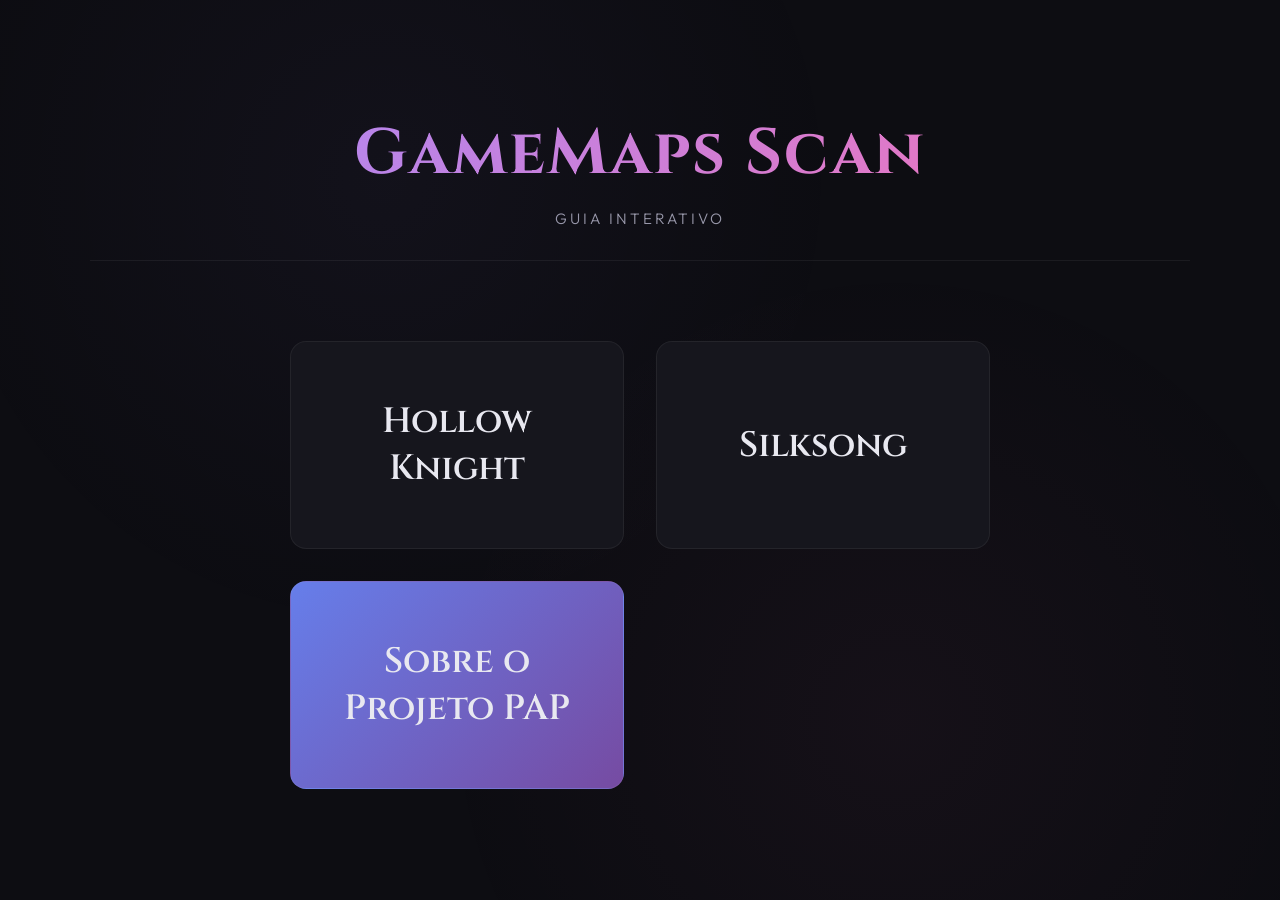
<file: Index.html>
<!DOCTYPE html>
<html lang="pt">
<head>
    <meta charset="UTF-8">
    <meta name="viewport" content="width=device-width, initial-scale=1.0">
    <title>Hollow Knight - Guia Interativo</title>
    <link href="https://fonts.googleapis.com/css2?family=Cinzel:wght@400;600;700&family=Outfit:wght@300;400;500;600&display=swap" rel="stylesheet">
    <style>
        :root {
            --bg-dark: #0d0d12;
            --bg-card: #16161d;
            --bg-hover: #1e1e28;
            --text-main: #e8e8f0;
            --text-dim: #9999aa;
            --accent-hk: #a78bfa;
            --accent-ss: #f472b6;
            --border: rgba(255, 255, 255, 0.06);
            --glow-hk: rgba(167, 139, 250, 0.2);
            --glow-ss: rgba(244, 114, 182, 0.2);
        }

        * {
            margin: 0;
            padding: 0;
            box-sizing: border-box;
        }

        body {
            font-family: 'Outfit', sans-serif;
            background: var(--bg-dark);
            color: var(--text-main);
            min-height: 100vh;
            display: flex;
            align-items: center;
            justify-content: center;
            position: relative;
            overflow-x: hidden;
        }

        body::before {
            content: '';
            position: fixed;
            inset: 0;
            background: 
                radial-gradient(circle at 30% 20%, rgba(167, 139, 250, 0.04), transparent 40%),
                radial-gradient(circle at 70% 80%, rgba(244, 114, 182, 0.04), transparent 40%);
            pointer-events: none;
        }

        .container {
            width: 90%;
            max-width: 1100px;
            padding: 3rem 0;
        }

        /* Header */
        header {
            text-align: center;
            margin-bottom: 5rem;
            padding-bottom: 2rem;
            border-bottom: 1px solid var(--border);
        }

        .title {
            font-family: 'Cinzel', serif;
            font-size: clamp(2.5rem, 5vw, 4rem);
            font-weight: 700;
            margin-bottom: 0.75rem;
            background: linear-gradient(120deg, var(--accent-hk), var(--accent-ss));
            -webkit-background-clip: text;
            -webkit-text-fill-color: transparent;
            background-clip: text;
            letter-spacing: 0.03em;
        }

        .subtitle {
            font-size: 0.95rem;
            color: var(--text-dim);
            text-transform: uppercase;
            letter-spacing: 0.2em;
            font-weight: 300;
        }

        /* Main Screen */
        .main-screen {
            display: block;
        }

        .main-screen.hidden {
            display: none;
        }

        .game-selection {
            display: grid;
            grid-template-columns: repeat(auto-fit, minmax(300px, 1fr));
            gap: 2rem;
            max-width: 700px;
            margin: 0 auto;
        }

        .game-btn {
            background: var(--bg-card);
            border: 1px solid var(--border);
            border-radius: 16px;
            padding: 3.5rem 2rem;
            cursor: pointer;
            transition: all 0.4s cubic-bezier(0.34, 1.56, 0.64, 1);
            position: relative;
            overflow: hidden;
        }

        .game-btn::before {
            content: '';
            position: absolute;
            top: 0;
            left: 0;
            right: 0;
            height: 2px;
            background: var(--accent-hk);
            transform: scaleX(0);
            transition: transform 0.4s ease;
        }

        .game-btn.silksong::before {
            background: var(--accent-ss);
        }

        .game-btn:hover {
            transform: translateY(-8px);
            border-color: var(--accent-hk);
            box-shadow: 0 20px 60px var(--glow-hk);
        }

        .game-btn.silksong:hover {
            border-color: var(--accent-ss);
            box-shadow: 0 20px 60px var(--glow-ss);
        }

        .game-btn:hover::before {
            transform: scaleX(1);
        }

        .game-btn h2 {
            font-family: 'Cinzel', serif;
            font-size: 2.2rem;
            font-weight: 600;
            color: var(--text-main);
        }

        /* Game Section */
        .game-section {
            display: none;
            animation: fadeIn 0.5s ease;
        }

        .game-section.active {
            display: block;
        }

        @keyframes fadeIn {
            from {
                opacity: 0;
                transform: translateY(30px);
            }
            to {
                opacity: 1;
                transform: translateY(0);
            }
        }

        .back-btn {
            background: transparent;
            border: 1px solid var(--border);
            color: var(--text-dim);
            padding: 0.85rem 1.75rem;
            border-radius: 10px;
            cursor: pointer;
            font-size: 0.9rem;
            font-weight: 500;
            transition: all 0.3s ease;
            margin-bottom: 3rem;
            display: inline-flex;
            align-items: center;
            gap: 0.6rem;
        }

        .back-btn:hover {
            background: var(--bg-hover);
            border-color: var(--accent-hk);
            color: var(--text-main);
            transform: translateX(-4px);
        }

        .section-title {
            text-align: center;
            margin-bottom: 4rem;
        }

        .section-title h1 {
            font-family: 'Cinzel', serif;
            font-size: 3rem;
            font-weight: 700;
            margin-bottom: 1.25rem;
        }

        .section-title .line {
            width: 70px;
            height: 2px;
            background: var(--accent-hk);
            margin: 0 auto;
        }

        .section-title.silksong .line {
            background: var(--accent-ss);
        }

        /* Category Buttons */
        .category-grid {
            display: grid;
            grid-template-columns: repeat(auto-fill, minmax(260px, 1fr));
            gap: 1.75rem;
        }

        .category-btn {
            background: var(--bg-card);
            border: 1px solid var(--border);
            border-radius: 14px;
            padding: 2.5rem 1.75rem;
            cursor: pointer;
            transition: all 0.35s cubic-bezier(0.34, 1.56, 0.64, 1);
            text-align: center;
        }

        .category-btn:hover {
            background: var(--bg-hover);
            border-color: var(--accent-hk);
            transform: translateY(-6px);
            box-shadow: 0 12px 35px var(--glow-hk);
        }

        .category-btn.silksong:hover {
            border-color: var(--accent-ss);
            box-shadow: 0 12px 35px var(--glow-ss);
        }

        .category-icon {
            font-size: 2.5rem;
            margin-bottom: 1.25rem;
            display: block;
        }

        .category-btn h3 {
            font-size: 1.35rem;
            font-weight: 600;
            color: var(--text-main);
        }

        /* Responsive */
        @media (max-width: 768px) {
            .title {
                font-size: 2.5rem;
            }

            .game-selection {
                grid-template-columns: 1fr;
            }

            .category-grid {
                grid-template-columns: 1fr;
            }

            .section-title h1 {
                font-size: 2.25rem;
            }
        }

        /* Content Area */
        .content-area {
            display: none;
            background: var(--bg-card);
            border: 1px solid var(--border);
            border-radius: 16px;
            padding: 3rem;
            margin-top: 3rem;
            animation: fadeIn 0.4s ease;
        }

        .content-area.active {
            display: block;
        }

        .content-area h2 {
            font-family: 'Cinzel', serif;
            font-size: 2.25rem;
            font-weight: 700;
            margin-bottom: 2rem;
            color: var(--text-main);
        }

        .content-area .content-text {
            font-size: 1.05rem;
            line-height: 1.85;
            color: var(--text-dim);
        }

        .content-area .content-text p {
            margin-bottom: 1.5rem;
        }

        .close-btn {
            display: inline-block;
            margin-top: 2rem;
            padding: 0.75rem 1.5rem;
            background: transparent;
            border: 1px solid var(--border);
            border-radius: 8px;
            color: var(--text-dim);
            cursor: pointer;
            font-size: 0.9rem;
            font-weight: 500;
            transition: all 0.3s ease;
        }

        .close-btn:hover {
            background: var(--bg-hover);
            border-color: var(--accent-hk);
            color: var(--text-main);
        }

        @media (max-width: 768px) {
            .content-area {
                padding: 2rem;
            }

            .content-area h2 {
                font-size: 1.85rem;
            }
        }
    
        /* PAP - Mapa Interativo Embutido */
        .pap-map-section {
            margin-top: 3rem;
        }
        .pap-map-header {
            display: flex;
            justify-content: space-between;
            align-items: flex-end;
            flex-wrap: wrap;
            gap: 1rem;
            margin-bottom: 1.5rem;
        }
        .pap-map-header h3 {
            font-family: 'Cinzel', serif;
            font-size: 1.75rem;
            color: var(--text-main);
            margin-bottom: 0.4rem;
        }
        .pap-map-header p {
            color: var(--text-dim);
            font-size: 0.95rem;
            max-width: 560px;
        }
        .pap-map-open {
            display: inline-block;
            padding: 0.7rem 1.25rem;
            background: linear-gradient(135deg, #667eea 0%, #764ba2 100%);
            color: #fff;
            text-decoration: none;
            border-radius: 8px;
            font-size: 0.9rem;
            font-weight: 500;
            transition: transform 0.3s ease, box-shadow 0.3s ease;
        }
        .pap-map-open:hover {
            transform: translateY(-2px);
            box-shadow: 0 10px 30px rgba(118, 75, 162, 0.35);
        }
        .pap-map-frame-wrap {
            border: 1px solid var(--border);
            border-radius: 16px;
            overflow: hidden;
            background: var(--bg-card);
            box-shadow: 0 20px 60px rgba(118, 75, 162, 0.18);
        }
        .pap-map-frame-wrap iframe {
            display: block;
            width: 100%;
            height: 75vh;
            min-height: 600px;
            border: 0;
        }
        .pap-map-hint {
            text-align: center;
            color: var(--text-dim);
            font-size: 0.82rem;
            margin-top: 0.85rem;
        }
        @media (max-width: 768px) {
            .pap-map-frame-wrap iframe { height: 60vh; min-height: 420px; }
        }
    </style>

        <style>
          .amuleto-categoria {
            margin: 0.5rem 0;
            border: 1px solid #555;
            border-radius: 6px;
            overflow: hidden;
          }
          .amuleto-categoria-btn {
            width: 100%;
            background: #2a2a3a;
            color: #c8b8e8;
            border: none;
            padding: 0.75rem 1rem;
            text-align: left;
            font-size: 1rem;
            font-weight: bold;
            cursor: pointer;
            display: flex;
            justify-content: space-between;
            align-items: center;
            transition: background 0.2s;
          }
          .amuleto-categoria-btn:hover {
            background: #3a3a5a;
          }
          .amuleto-categoria-btn.aberto {
            background: #3a2a5a;
            color: #e0d0ff;
          }
          .amuleto-categoria-btn .seta {
            transition: transform 0.3s;
          }
          .amuleto-categoria-btn.aberto .seta {
            transform: rotate(180deg);
            display: inline-block;
          }
          .amuleto-categoria-conteudo {
            display: none;
            padding: 0.75rem 1rem;
            background: #1a1a2a;
          }
          .amuleto-categoria-conteudo.aberto {
            display: block;
          }
          .amuleto-item {
            display: flex;
            align-items: center;
            gap: 1rem;
            margin: 0.75rem 0;
            padding: 0.5rem;
            border-bottom: 1px solid #333;
          }
          .amuleto-item img {
            width: 80px;
            height: 80px;
            flex-shrink: 0;
          }
          .amuleto-item p {
            margin: 0;
          }
        </style>
</head>
<body>
    <div class="container">
        <header>
            <h1 class="title">GameMaps Scan</h1>
            <p class="subtitle">Guia Interativo</p>
        </header>

        <!-- Main Selection Screen -->
        <div id="main-screen" class="main-screen">
            <div class="game-selection">
                <button class="game-btn" onclick="showGame('hollow-knight')">
                    <h2>Hollow Knight</h2>
                </button>

                <button class="game-btn silksong" onclick="showGame('silksong')">
                    <h2>Silksong</h2>
                </button>

                <button class="game-btn" onclick="showGame('pap-project')" style="background: linear-gradient(135deg, #667eea 0%, #764ba2 100%);">
                    <h2>Sobre o Projeto PAP</h2>
                </button>
            </div>
        </div>

        <!-- Hollow Knight Section -->
        <div id="hollow-knight-section" class="game-section">
            <button class="back-btn" onclick="showMain()">
                <span>←</span> Voltar
            </button>

            <div class="section-title">
                <h1>Hollow Knight</h1>
                <div class="line"></div>
            </div>

            <div class="category-grid">
                <button class="category-btn" onclick="showContent('hk-sobre')">
                    <span class="category-icon">
                        <img src="img/hollow knight icon.png" style="width: 150px; height: 150px">
                    </span>
                    <h3>Sobre o Jogo</h3>
                </button>

                <button class="category-btn" onclick="showContent('hk-historia')">
                    <span class="category-icon">📖</span>
                    <h3>História</h3>
                </button>

                <button class="category-btn" onclick="showContent('hk-amuletos')">
                    <span class="category-icon">
                        <img src="img-pins/Notch.webp" Style="width: 150px; height: 150px">
                    </span>
                    <h3>Amuletos</h3>
                </button>

                <button class="category-btn" onclick="showContent('hk-vida')">
                    <span class="category-icon">❤️</span>
                    <h3>Vida / Alma</h3>
                </button>

                <button class="category-btn" onclick="showContent('hk-ferrao')">
                    <span class="category-icon">
                        <img src="img/Pure_Nail.png" style="width: 60px; height:150px;">
                    </span>
                    <h3>Ferrão</h3>
                </button>

                <button class="category-btn" onclick="showContent('hk-Abilidades')">
                    <span class="category-icon">
                        <img src="img/Hunters_journal.webp" style="width: 150px; height: 150px">
                    </span>
                    <h3>Abilidades</h3>
                </button>
            </div>

            <!-- Content Area for Hollow Knight -->
            <div id="hk-content" class="content-area"></div>
        </div>

        <!-- Silksong Section -->
        <div id="silksong-section" class="game-section">
            <button class="back-btn" onclick="showMain()">
                <span>←</span> Voltar
            </button>

            <div class="section-title silksong">
                <h1>Silksong</h1>
                <div class="line"></div>
            </div>

            <div class="category-grid">
                <button class="category-btn silksong" onclick="showContent('ss-sobre')">
                    <span class="category-icon">
                            <img src="img/hollow knight silksong icon.png" style="width: 150px; height: 150px;">
                    </span>
                    <h3>Sobre o Jogo</h3>
                </button>

                <button class="category-btn silksong" onclick="showContent('ss-historia')">
                    <span class="category-icon">📖</span>
                    <h3>História</h3>
                </button>

                <button class="category-btn silksong" onclick="showContent('ss-amuletos')">
                    <span class="category-icon">💎</span>
                    <h3>Ferramentas</h3>
                </button>

                <button class="category-btn silksong" onclick="showContent('ss-vida')">
                    <span class="category-icon">❤️</span>
                    <h3>Vida / seda</h3>
                </button>

                <button class="category-btn silksong" onclick="showContent('ss-ferrao')">
                    <span class="category-icon">⚔️</span>
                    <h3>Agulha</h3>
                </button>

                <button class="category-btn silksong" onclick="showContent('ss-Abilidades')">
                    <span class="category-icon">
                        <img src="img/Hunters_journal.webp" style="width: 150px; height: 150px;">
                    </span>
                    <h3>Abilidades</h3>
                </button>
            </div>

            <!-- Content Area for Silksong -->
            <div id="ss-content" class="content-area"></div>
        </div>

        <!-- PAP Project Section -->
        <div id="pap-project-section" class="game-section">
            <button class="back-btn" onclick="showMain()">
                <span>←</span> Voltar
            </button>

            <div class="section-title">
                <h1>Sobre o Projeto PAP</h1>
                <div class="line" style="background: linear-gradient(90deg, #667eea, #764ba2);"></div>
            </div>

            <div class="content-area active" style="display: block;">
                <h2>Projeto de Aptidão Profissional</h2>
                <div class="content-text">
                    <p>Este site foi desenvolvido como parte do meu Projeto de Aptidão Profissional (PAP).</p>
                    
                    <p>O objetivo deste projeto é criar um guia interativo sobre os jogos Hollow Knight e Hollow Knight: Silksong, apresentando informações detalhadas sobre mecânicas de jogo, itens e inimigos do jogo muito mais.</p>
                    
                    <p>Através deste trabalho, procurei demonstrar as competências técnicas adquiridas ao longo do curso, incluindo desenvolvimento web, design de interface e organização de conteúdo.</p>
                </div>

                <!-- Mapa Interativo Embutido -->
                <div class="pap-map-section">
                    <div class="pap-map-header">
                        <div>
                            <h3>Mapa Interativo</h3>
                            <p>Demonstração do mapa interativo de Hollow Knight e Silksong, com sistema de camadas filtráveis para bancos, chefes, amuletos, ferramentas e muito mais.</p>
                                                <p class="pap-map-hint">Use o botão de menu para filtrar camadas · Botão inferior esquerdo alterna entre Hollow Knight e Silksong.</p>
                        </div>
                        <a class="pap-map-open" href="Mapa.html" target="_blank" rel="noopener">Abrir em nova aba ↗</a>
                    </div>

                    <div class="pap-map-frame-wrap">
                        <iframe src="Mapa.html" title="Mapa Interativo Hollow Knight e Silksong" loading="lazy"></iframe>
                    </div>

                </div>
            </div>
        </div>
    </div>

    <script>
        const contentData = {
            'hk-sobre': {
                title: 'Sobre Hollow Knight',
                content: `
                    <p>Hollow Knight é um jogo indie de gênero metroidvania desenvolvido e publicado pela Team Cherry, o jogo está desponivel em todas as plataformas, em hollow knight os jogador controla o knight, o jogador vai descer e explorar as ruínas  de hallownest.</p>
                    
                    <p>Em Hollow Knight existem dois mundos, o mundo real e mundo dos sonhos, os dois mundos têm os seus seres superiores(Deuses) além dos dois mundos tem mais 3 elementos muito importantes para este mundo, o vazio, a alma, e a essência esses elementos compõem quase tudo neste mundo.</p> `},
            'hk-historia': {
                title: 'História',
                content: `
                    <p>A história de Hollow Knight acontece num antigo reino subterrâneo chamado Hallownest, um lugar que no passado foi próspero e cheio de vida, habitado por vários tipos de insetos inteligentes.</p>
                    <p>O reino de Hallownest foi criado e governado por um ser superior chamada Rei Pálido, o Rei Pálido usou o seu poder para expandir a mente dos insetos que o seguiam concedendo-lhes conhecimento, fazendo Hallownest crescer e tornar-se um grande Reino subterrâneo, mas nem todas as espécies que estavam perto do território do rei pálido aceitaram seguir o rei pálido o que levou a um conflito com a Tribo louva-a-deus e o ninho profundo, depois de um tempo o rei pálido fez um acordo de paz com a Tribo louva-a-deus em que o rei pálido pararia de tentar tomar o território da Tribo louva-a-deus e a  Tribo louva-a-deus selaria a passagem para o ninho profundo.</p>
                    <p>Antes do Rei Pálido criar o seu reino, existia um outro ser superior que estava ligada ao mundo dos sonhos esse ser era a Radiância, a criadora da tribo mariposas, a tribo mariposas venerava a Radiância, mas quando o Rei pálido apareceu e criou o seu reino as mariposas foram atraídas pela luz do rei pálido e começaram a esquecer da sua criadora, por ser esquecida a Radiância ficou mais forte e muito com o tempo ela começou a invadir os sonhos dos habitantes de Hallownest, espalhando uma infecção que dominava as mentes e transformava os insetos em criaturas agressivas e descontroladas. </p>
                    <p>Para salvar o seu reino o Rei Pálido começou a procurar uma forma de parar a infecção, e durante a sua pesquisa o rei pálido encontrou o vazio, e criou o plano de usar o vazio e as sementes da Dama Branca para criar um receptáculo perfeito para prender a Radiância e selar de vez a infecção. Esses seres nasceram do vazio e foram feitos para não terem emoções nem pensamentos, para que pudessem conter a Radiance dentro deles, entre todos os receptáculos , um foi escolhido como o mais “perfeito”: o Hollow Knight depois de conseguir o receptáculo o Rei Pálido selou o abismo prendendo todos os outros receptáculos lá dentro.</p>
                    <p>O Hollow Knight foi selado no Templo do ovo negro para aprisionar a infecção dentro de si, o selo foi feito usando 3 seres que aceitaram se tornar sonhadores para ajudarem a manter a infecção presa para sempre, mas o plano deu errado o receptáculo que não era prefeito e a radiância conseguiu infectar ele por causa disso, a Radiância começou lentamente a escapar novamente, e Hallownest entrou em ruínas por causa da infecção.</p>
                    <p>Anos depois um dos receptáculos(o Cavaleiro) que conseguiu fugir do abismo voltou para Hallownest porque algo desconhecido o chamou para Hallownest, enquanto explora as ruínas de Hallownest, no caminho verde o Cavaleiro encontra Hornet que estava perto de um outro receptáculo que ela matou, a Hornet luta com o cavaleiro, depois de derrotar a hornet o cavaleiro encontra-se com os três sonhadores e um dos três sonhadores Lurien diz para o cavaleiro parar de tentar romper o Selo.</p>
                    <p>Depois de um tempo o cavaleiro encontra a memória dos sonhadores na Terra do Descanso e Lurien tenta parar ele prendendo ele no mundo dos sonhos, dentro do mundo dos sonhos onde o cavaleiro encontra a Vidente a última mariposa que ainda está viva ela tira o cavaleiro do mundo dos sonho e entrega-lhe o ferrão dos sonhos, para ele quebrar os selo dos sonhadores.</p>
                    <p>O cavaleiro vai atrás dos sonhadores, e ele usa o ferrão dos sonhos para entra na mente dos sonhadores que contém uma forma vulnerável do respectivo Sonhador matando-os nesta forma e absorvendo-os para quebra seu Selo. O Cavaleiro encontra o corpo físico de Lurien no Pináculo do Observador depois de derrotar os Cavaleiros Sentinela, encontra o corpo físico de Hera no Covil da Besta, e  no Cânion da Névoa dentro dos Arquivos da Professora o Cavaleiro recebe a ajuda de Quirrel o antigo aluno de Monomon a quebrar o selo.</p>
                    <p>Depois de quebrar todos os selos o Cavaleiro encontra Hornet mais uma vez e eles lutam mais uma vez, depois de vencer o Cavaleiro entra no corpo do wyrm e consegue o selo do rei, depois que o Cavaleiro consegue o selo do rei o corpo do wyrm que já está em decomposição a anos começa a desmoronar e o cavaleiro é salvo pela Hornet, depois disso o Cavaleiro volta ao abismo e consegue se lembrar do seu passado.</p>
                    <p>Depois de sair do abismo o Cavaleiro vai ao Templo do Ovo Negro e luta contra o Hollow Knight e com a ajuda da Hornet que prendeu Cavaleiro Vazio, o cavaleiro usa o ferrão dos sonhos para entrar na mente do Cavaleiro Vazio e luta contra a Radiância, depois de lutar por um tempo o Cavaleiro e o Hollow Knight a forma de vazio e se juntam para matar a Radiância de uma vez por todas.</p>
                    `},

            'hk-amuletos': {
                title: 'Amuletos',
                content: `
                    <p>Os amuletos são usados para melhorar o personagem, eles podem aumentar a vida, o dano das magias ou da tua arma e outras coisas.
 Existe um total 45 Amuletos, embora apenas 40 possam ser mantidos de uma só vez, pois alguns Amuletos podem ser substituídos por outros diferentes ou melhorados ao longo do jogo.</p>
                    <p style="color: white; font-weight: bold;">Encaixes</p>
                    <p>Os Encaixes de Amuletos são necessários para equipar os Amuletos, amuletos diferentes exigem um número diferente de Encaixes, o Cavaleiro começa com 3 Encaixes e pode encontrar mais 8 explorando o mapa, totalizando 11 Encaixes.</p>
                    <div style="text-align: Left; margin: 1.5rem 0;">
                    <img src="img-pins/Notch.webp" alt="Ferrão Velho" style="width: 150px; height:150px;">
                </div>
                <p style="color: white; font-weight: bold;">Amuletos que podem ser substituídos</p>
                <p>O amuleto Alma do Rei pode ser substituído pelo amuleto Coração Vazio.
O amuleto Criança Grimm pode ser substituído pelo amuleto Melodia Despreocupada.</p>
                <p style="color: white; font-weight: bold;">Amuletos que podem ser melhorados</p>
                <p>Amuletos frágeis quebram quando o portador morre mas podem ser melhorados para versões inquebráveis.</p>
                <p>Ganância Frágil  ——> Ganância Inquebrável.</p>
                <p>Coração Frágil ——> Coração Inquebrável.</p>
                <p>Força Frágil  ——> Força Inquebrável.</p>
                <p style="color: white; font-weight: bold;">Lista de amuletos</p>

                <!-- Amuletos de Exploração -->
                <div class="amuleto-categoria">
                  <button class="amuleto-categoria-btn" id="btn-exploracao" onclick="toggleCategoria('exploracao')">
                     Amuletos de Exploração <span class="seta">▼</span>
                  </button>

                  <div class="amuleto-categoria-conteudo" id="cat-exploracao">
                    <div class="amuleto-item">
                      <img src="Amuletos/Bússola Caprichosa.webp" alt="Bússola Caprichosa">
                      <p>Bússola Caprichosa: O portador será capaz de ver a sua localização no mapa.</p>
                    </div>
                    <div class="amuleto-item">
                      <img src="Amuletos/Enxame de Colecionadores.webp" alt="Enxame de Colecionadores">
                      <p>Enxame de Colecionadores: Um enxame seguirá o portador e vai coletar todo o Geo deixado no chão depois de derrotar inimigos ou abrir baús.</p>
                    </div>
                    <div class="amuleto-item">
                      <img src="Amuletos/Mestre da Esquiva.webp" alt="Mestre da Esquiva">
                      <p>Mestre da Esquiva: O portador será capaz de esquivar mais frequentemente, e também será capaz de esquivar para baixo.</p>
                    </div>
                    <div class="amuleto-item">
                      <img src="Amuletos/Mestre da Corrida.webp" alt="Mestre da Corrida">
                      <p>Mestre da Corrida: Aumenta a velocidade do portador.</p>
                    </div>
                    <div class="amuleto-item">
                      <img src="Amuletos/Ganância Frágil.webp" alt="Ganância Frágil">
                      <p>Ganância Frágil: Faz com que o portador encontre mais Geo ao derrotar inimigos.</p>
                    </div>
                    <div class="amuleto-item">
                      <img src="Amuletos/Ganância Inquebrável.webp" alt="Ganância Inquebrável">
                      <p>Ganância Inquebrável: Faz com que o portador encontre mais Geo ao derrotar inimigos.</p>
                    </div>
                    <div class="amuleto-item">
                      <img src="Amuletos/Coração Vazio.webp" alt="Coração Vazio">
                      <p>Coração Vazio: Unifica o vazio sob a vontade do portador. Esse Amuleto é uma parte do seu portador e não pode ser desequipado.</p>
                    </div>
                  </div>
                </div>

                <!-- Amuletos de Combate -->
                <div class="amuleto-categoria">
                  <button class="amuleto-categoria-btn" id="btn-combate" onclick="toggleCategoria('combate')">
                     Amuletos de Combate <span class="seta">▼</span>
                  </button>
                  <div class="amuleto-categoria-conteudo" id="cat-combate">
                    <div class="amuleto-item">
                      <img src="Amuletos/Carapaça Robusta.webp" alt="Carapaça Robusta">
                      <p>Carapaça Robusta: Aumenta a resistência do portador e ao se recuperar de danos, o portador permanecerá invulnerável por mais tempo.</p>
                    </div>
                    <div class="amuleto-item">
                      <img src="Amuletos/Elegia da Larvamosca.webp" alt="Elegia da Larvamosca">
                      <p>Elegia da Larvamosca: Quando o portador está com a vida cheia, ele lançará feixes de energia branca através de seu ferrão.</p>
                    </div>
                    <div class="amuleto-item">
                      <img src="Amuletos/Força Frágil.webp" alt="Força Frágil">
                      <p>Força Frágil: Fortalece o portador, aumentando o dano causado aos inimigos com o ferrão.</p>
                    </div>
                    <div class="amuleto-item">
                      <img src="Amuletos/Força Inquebrável.webp" alt="Força Inquebrável">
                      <p>Força Inquebrável: Fortalece o portador, aumentando o dano causado aos inimigos com o ferrão.</p>
                    </div>
                    <div class="amuleto-item">
                      <img src="Amuletos/Corpo Firme.webp" alt="Corpo Firme">
                      <p>Corpo Firme: Permite que se mantenha firme e continue atacando.</p>
                    </div>
                    <div class="amuleto-item">
                      <img src="Amuletos/Golpe Pesado.webp" alt="Golpe Pesado">
                      <p>Golpe Pesado: Aumenta a força do ferrão do portador, causando inimigos a recuar mais quando atingidos.</p>
                    </div>
                    <div class="amuleto-item">
                      <img src="Amuletos/Corte Rápido.webp" alt="Corte Rápido">
                      <p>Corte Rápido: Permite que o portador corte muito mais rapidamente com seu ferrão.</p>
                    </div>
                    <div class="amuleto-item">
                      <img src="Amuletos/Ferrão Longo.webp" alt="Ferrão Longo">
                      <p>Ferrão Longo: Aumenta o alcance do ferrão do portador, permitindo que ele ataque inimigos de mais longe.</p>
                    </div>
                    <div class="amuleto-item">
                      <img src="Amuletos/Marca de Orgulho.webp" alt="Marca de Orgulho">
                      <p>Marca de Orgulho: Aumenta consideravelmente o alcance do ferrão do portador, permitindo-lhe atingir os inimigos de mais longe.</p>
                    </div>
                    <div class="amuleto-item">
                      <img src="Amuletos/Fúria dos Caídos.webp" alt="Fúria dos Caídos">
                      <p>Fúria dos Caídos: Quando próximo da morte, a força do portador irá aumentar.</p>
                    </div>
                    <div class="amuleto-item">
                      <img src="Amuletos/Espinhos da Agonia.webp" alt="Espinhos da Agonia">
                      <p>Espinhos da Agonia: Quando dano é recebido, brotam-se vinhas espinhentas que machucam inimigos próximos.</p>
                    </div>
                    <div class="amuleto-item">
                      <img src="Amuletos/Carapaça de Baldur.webp" alt="Carapaça de Baldur">
                      <p>Carapaça de Baldur: Protege o portador com uma carapaça dura enquanto estiver focando ALMA, a carapaça não é indestrutível e se quebrará se absorver muito dano.</p>
                    </div>
                    <div class="amuleto-item">
                      <img src="Amuletos/Insígnia do Defensor.webp" alt="Insígnia do Defensor">
                      <p>Insígnia do Defensor: O portador irá emitir um odor heróico.</p>
                    </div>
                    <div class="amuleto-item">
                      <img src="Amuletos/Sombra Afiada.webp" alt="Sombra Afiada">
                      <p>Sombra Afiada: Ao se utilizar Esquiva Sombria, o corpo do portador se afiará e danificará inimigos.</p>
                    </div>
                    <div class="amuleto-item">
                      <img src="Amuletos/Glória do Mestre do Ferrão.webp" alt="Glória do Mestre do Ferrão">
                      <p>Glória do Mestre do Ferrão: Aumenta a maestria do portador sob as Artes do Ferrão, permitindo-o focar seus poderes mais rapidamente, e os liberar mais cedo.</p>
                    </div>
                    <div class="amuleto-item">
                      <img src="Amuletos/Escudo dos Sonhos.webp" alt="Escudo dos Sonhos">
                      <p>Escudo dos Sonhos: Conjura um escudo que segue o portador e tenta protegê-lo.</p>
                    </div>
                    <div class="amuleto-item">
                      <img src="Amuletos/Melodia Despreocupada.webp" alt="Melodia Despreocupada">
                      <p>Melodia Despreocupada: Contém uma música de proteção que pode defender o portador de danos.</p>
                    </div>
                  </div>
                </div>

                <!-- Amuletos de Vida -->
                <div class="amuleto-categoria">
                  <button class="amuleto-categoria-btn" id="btn-vida" onclick="toggleCategoria('vida')">
                     Amuletos de Vida <span class="seta">▼</span>
                  </button>
                  <div class="amuleto-categoria-conteudo" id="cat-vida">
                    <div class="amuleto-item">
                      <img src="Amuletos/Coração Frágil.webp" alt="Coração Frágil">
                      <p>Coração Frágil: Aumenta a vida do portador, permitindo-lhe sofrer mais dano.</p>
                    </div>
                    <div class="amuleto-item">
                      <img src="Amuletos/Coração Inquebrável.webp" alt="Coração Inquebrável">
                      <p>Coração Inquebrável: Aumenta a vida do portador, permitindo-lhe sofrer mais dano.</p>
                    </div>
                    <div class="amuleto-item">
                      <img src="Amuletos/Coração de Sangue Vital.webp" alt="Coração de Sangue Vital">
                      <p>Coração de Sangue Vital: Ao descansar, o portador irá ganhar uma camada de Sangue Vital que lhe protege de uma moderada quantidade de dano.</p>
                    </div>
                    <div class="amuleto-item">
                      <img src="Amuletos/Núcleo de Sangue Vital.webp" alt="Núcleo de Sangue Vital">
                      <p>Núcleo de Sangue Vital: Ao descansar, o portador irá ganhar uma camada de Sangue Vital que lhe protege de uma grande quantidade de dano.</p>
                    </div>
                    <div class="amuleto-item">
                      <img src="Amuletos/Bênção de Joni.webp" alt="Bênção de Joni">
                      <p>Bênção de Joni: O portador terá uma carapaça mais saudável e poderá receber mais dano, porém ele será incapaz de se curar focando ALMA.</p>
                    </div>
                    <div class="amuleto-item">
                      <img src="Amuletos/Sangue da Colmeia.webp" alt="Sangue da Colmeia">
                      <p>Sangue da Colmeia: Cura as feridas do portador ao longo do tempo, permitindo-o recuperar vida sem focar ALMA.</p>
                    </div>
                  </div>
                </div>

                <!-- Amuletos de Magia -->
                <div class="amuleto-categoria">
                  <button class="amuleto-categoria-btn" id="btn-magia" onclick="toggleCategoria('magia')">
                     Amuletos de Magia <span class="seta">▼</span>
                  </button>
                  <div class="amuleto-categoria-conteudo" id="cat-magia">
                    <div class="amuleto-item">
                      <img src="Amuletos/Apanhador de Almas.webp" alt="Apanhador de Almas">
                      <p>Apanhador de Almas: Aumenta a quantidade de alma recebida quando um oponente é atingido com o ferrão.</p>
                    </div>
                    <div class="amuleto-item">
                      <img src="Amuletos/Pedra do Xamã.webp" alt="Pedra do Xamã">
                      <p>Pedra do Xamã: Aumenta o poder das magias, causando mais dano aos oponentes.</p>
                    </div>
                    <div class="amuleto-item">
                      <img src="Amuletos/Devorador de Almas.webp" alt="Devorador de Almas">
                      <p>Devorador de Almas: Aumenta consideravelmente a quantidade de ALMA recebida quando um oponente é atingido com o ferrão.</p>
                    </div>
                    <div class="amuleto-item">
                      <img src="Amuletos/Canção das Larvas.webp" alt="Canção das Larvas">
                      <p>Canção das Larvas: Recebe alma toda a vez que receber dano.</p>
                    </div>
                    <div class="amuleto-item">
                      <img src="Amuletos/Dobrador de Magias.webp" alt="Dobrador de Magias">
                      <p>Dobrador de Magias: Reduz o custo de ALMA para a canalização de magias.</p>
                    </div>
                    <div class="amuleto-item">
                      <img src="Amuletos/Ninho de Flukes.webp" alt="Ninho de Flukes">
                      <p>Ninho de Flukes: Transforma a magia Espírito Sic Vingativo em uma horda de voláteis bebês flukes.</p>
                    </div>
                    <div class="amuleto-item">
                      <img src="Amuletos/Foco Rápido.webp" alt="Foco Rápido">
                      <p>Foco Rápido: Aumenta a velocidade do foco de ALMA, permitindo que o portador se cure mais rapidamente.</p>
                    </div>
                    <div class="amuleto-item">
                      <img src="Amuletos/Foco Profundo.webp" alt="Foco Profundo">
                      <p>Foco Profundo: O portador irá focar ALMA em um ritmo mais lento, mas o efeito de cura será dobrado.</p>
                    </div>
                    <div class="amuleto-item">
                      <img src="Amuletos/Cogumelo com Esporos.webp" alt="Cogumelo com Esporos">
                      <p>Cogumelo com Esporos: Ao focar a ALMA, emite uma nuvem de esporos que danifica lentamente os inimigos.</p>
                    </div>
                    <div class="amuleto-item">
                      <img src="Amuletos/Forma de Unn.webp" alt="Forma de Unn">
                      <p>Forma de Unn: Enquanto estiver focando ALMA, o portador assumirá uma nova forma e poderá se mover livremente para evitar inimigos.</p>
                    </div>
                    <div class="amuleto-item">
                      <img src="Amuletos/Portador dos Sonhos.webp" alt="Portador dos Sonhos">
                      <p>Portador dos Sonhos: Permite ao portador carregar o Ferrão dos Sonhos mais rapidamente e coletar mais ALMA atingindo inimigos.</p>
                    </div>
                    <div class="amuleto-item">
                      <img src="Amuletos/Alma do Rei.webp" alt="Alma do Rei">
                      <p>Alma do Rei: O portador irá lentamente absorver a ALMA ilimitada contida interiormente. Abre o caminho para um local de nascimento.</p>
                    </div>
                  </div>
                </div>

                <!-- Amuletos de Invocação -->
                <div class="amuleto-categoria">
                  <button class="amuleto-categoria-btn" id="btn-invocacao" onclick="toggleCategoria('invocacao')">
                     Amuletos de Invocação <span class="seta">▼</span>
                  </button>
                  <div class="amuleto-categoria-conteudo" id="cat-invocacao">
                    <div class="amuleto-item">
                      <img src="Amuletos/Útero Brilhante.webp" alt="Útero Brilhante">
                      <p>Útero Brilhante: Drena a ALMA de seu portador e a utiliza para parir crias, as crias não desejam comer e nem viver, e se sacrificarão para proteger o seu progenitor.</p>
                    </div>
                    <div class="amuleto-item">
                      <img src="Amuletos/Canção das Tecelãs.webp" alt="Canção das Tecelãs">
                      <p>Canção das Tecelãs: Invoca pequenas tecelãs para dar ao portador solitário um pouco de companheirismo e proteção.</p>
                    </div>
                    <div class="amuleto-item">
                      <img src="Amuletos/Criança Grimm.webp" alt="Criança Grimm">
                      <p>Criança Grimm: Este amuleto invoca a Criança Grimm que dá níveis variados de dano dependendo da sua Fase.</p>
                    </div>
                  </div>
                </div>`},

            'hk-vida': {
                title: 'Vida / Alma',
                content: `
                    <p> Fragmentos de Máscara(vida): estes fragmentos são usados para aumentar a vida do Cavaleiro, a vida é representada por máscaras.</p>
                    <p> O Cavaleiro começa o jogo com 5 máscaras, e pode obter mais coletando Fragmentos de Máscara, 4 Fragmentos de Máscara cria uma nova máscara de vida,e o Cavaleiro pode ficar com 9 máscaras.</p>
                    <p> Fragmentos de Receptáculo(Alma): Alma é usada para conjurar magias e curar a vida do Cavaleiro, coletar três fragmentos de Receptáculo aumenta o máximo de alma que pode ser acumulada.</p> 
                    
                    <p style="color: white; font-weight: bold;">Magias</p>
                    <p> Magias são habilidades que o Cavaleiro pode usar usando a alma que consegue ao matar inimigos, as magias podem ser melhoradas.</p> 
                        <p>Espírito Vingativo ——> Alma Sombria</p>
                        <p>Mergulho Desolado ——> Escuridão Descendente</p>
                        <p>Espectros Uivantes ——> Grito do Abismo</p>
                    <p>Foco: Foque a ALMA coletada para reparar sua carapaça e curar dano</p>
                    <div style="text-align: Left; margin: 1.5rem 0;">
                    <img src="img/Magias/Focus_inventory.webp" style="width: 250px; height:250px;"></div>
                    <p> Espírito Vingativo: Conjure um espírito que voará para frente e queimará os inimigos em seu caminho</p>
                    <div style="text-align: Left; margin: 1.5rem 0;">
                    <img src="img/Magias/Vengeful_Spirit_Icon.webp" style="width: 230px; height:144px;"></div>
                    <p> Alma Sombria: Conjure uma sombra que voará para frente e queimará inimigos em seu caminho.</p>
                    <div style="text-align: Left; margin: 1.5rem 0;">
                    <img src="img/Magias/Icon_HK_Shade_Soul.webp" style="width: 230px; height:144px;"></div>
                    <p> Mergulho Desolado: Golpeie o solo com uma força concentrada de ALMA.</p>
                    <div style="text-align: Left; margin: 1.5rem 0;">
                    <img src="img/Magias/Desolate_Dive_Icon.webp" style="width: 186px; height:178px;"></div>
                    <p>Escuridão Descendente: Golpeie o solo com uma força concentrada de ALMA e Sombra.</p>
                    <div style="text-align: Left; margin: 1.5rem 0;">
                    <img src="img/Magias/Descending_Dark_Icon.webp" style="width: 186px; height:178px;"></div>
                    <p>Espectros Uivantes: Destrua inimigos com ALMA gritante.</p>
                    <div style="text-align: Left; margin: 1.5rem 0;">
                    <img src="img/Magias/Howling_Wraiths_Icon.webp" style="width: 166px; height:248px;"></div>
                    <p>Grito do Abismo: Destrua inimigos com ALMA e Sombra gritantes.</p>
                    <div style="text-align: Left; margin: 1.5rem 0;">
                    <img src="img/Magias/Abyss_Shriek_Icon.webp" style="width: 166px; height:248px;"></div>
                    `},
                    
            'hk-ferrao': {
                title: 'Ferrão',
                content: `
                <p> O ferrão é a arma usada pelo cavaleiro, inimigos, NPCs, e chefes em Hallownest o ferrão pode ser melhorado usando minério pálido 4 vezes. </p>
                <p> Aprimoramentos do Ferrão </p>
                
                <p> Ferrão Velho: Uma arma tradicional de Hallownest. Sua lâmina está cega devido ao tempo e ao desgaste.</p>
                <div style="text-align: Left; margin: 1.5rem 0;">
                    <img src="img/Old_Nail.webp" alt="Ferrão Velho" style="width: 60px; height:150px;">
                </div>
                
                <p> Ferrão Afiado: Uma arma tradicional de Hallownest, restaurada a uma forma letal. </p>
                <div style="text-align: Left; margin: 1.5rem 0;">
                    <img src="img/Sharpened_Nail.webp" alt="Ferrão Afiado" style="width: 60px; height:150px;">
                
                <p> Ferrão Canalizado: Uma arma fendida em Hallownest. A lâmina é primorosamente balanceada. </p>
                <div style="text-align: Left; margin: 1.5rem 0;">
                    <img src="img/Channelled_Nail.webp" alt="Ferrão Canalizado" style="width: 60px; height:150px;">
                </div>
                
                <p> Ferrão Serpenteado: Uma poderosa arma de Hallownest, refinada como nenhuma outra. </p>
                <div style="text-align: Left; margin: 1.5rem 0;">
                    <img src="img/Coiled_Nail.webp" alt="Ferrão Serpenteado" style="width: 60px; height:150px;">
                </div>
                
                <p> Ferrão Puro: A arma definitiva de Hallownest. Trabalhada à perfeição, esse ferrão antigo revela sua verdadeira forma. </p>
                <div style="text-align: Left; margin: 1.5rem 0;">
                    <img src="img/Pure_Nail.png" alt="Ferrão Puro" style="width: 60px; height:150px;">
                </div>
                
                <p>Artes do Ferrão</p>
                <p> AS Artes do Ferrão são abilidades ensinadas ao cavaleiro pelos mestres do Ferrão, as artes do ferão vão depender de quanto dano a ferrão do Cavaleiro dá.</p>
                <p> O amuleto Gloria do mestre do ferão irá reduzir o tempo de carga das artes do ferão.</p>
                
                <p>Corte Ciclone</p>
                <p>Um ataque giratório que atinge os inimigos por todos os lados.</p>
                <div style="text-align: Left; margin: 1.5rem 0;">
                    <img src="img/Cyclone_Slash_Artwork.png" alt="Ferrão Puro" style="width: 750px; height:288px;">
                </div>
                <p>Grande Corte</p>
                <p>Libera um enorme corte para frente que causa dano extra aos inimigos.</p>
                <div style="text-align: Left; margin: 1.5rem 0;">
                    <img src="img/Great_Slash_Artwork.png" alt="Ferrão Puro" style="width: 621px; height:480px;">
                </div>
                <p>Corte Impusionado</p>
                <p>Ataque para frente rapidamente após esquivar.</p>
                <div style="text-align: Left; margin: 1.5rem 0;">
                    <img src="img/Dash_Slash_Artwork.png" alt="Ferrão Puro" style="width: 850px; height:332px;">
                </div>`},

            'hk-Abilidades': {
                title: 'Abilidades e Magias',
                content: `
                    <p>Manto de Asa de Mariposa: Permite que o jogador dê uma esquiva para frente, no solo ou no ar.</p>
                    <div style="text-align: Left; margin: 1.5rem 0;">
                    <img src="img-pins/Mothwing_Cloak_Icon.webp" alt="Manto de Asa de Mariposa" style="width: 150px; height:150px;">
                </div>
                    <p>Garra do Louva-a-Deus: Permite que o jogador se agarre em paredes e pule delas.</p>
                    <div style="text-align: Left; margin: 1.5rem 0;">
                    <img src="img/Habilidades/Icon_HK_Mantis_Claw.webp" alt="Ferrão Velho" style="width: 150px; height:150px;">
                </div>
                    <p>Coração de Cristal: A energia do cristal pode ser canalizada para lançar o seu portador para frente com muita velocidade.</p>
                    <div style="text-align: Left; margin: 1.5rem 0;">
                    <img src="img/Habilidades/Crystal_Heart_Icon.webp" alt="Ferrão Velho" style="width: 150px; height:150px;">
                </div>
                    <p>Asas do Monarca: Permite que  jogador salte uma segunda vez no ar.</p>
                    <div style="text-align: Left; margin: 1.5rem 0;">
                    <img src="img/Habilidades/Monarch_Wings_Icon.webp" alt="Ferrão Velho" style="width: 150px; height:150px;">
                </div>
                    <p>Lágrima de Isma: Fornece proteção contra as piscinas abrasivas e ácidas encontradas em algumas partes de Hallownest.</p>
                    <div style="text-align: Left; margin: 1.5rem 0;">
                    <img src="img/Habilidades/Ismas_Tear.webp" alt="Ferrão Velho" style="width: 150px; height:150px;">
                </div>
                    <p>Manto Sombrio: Permite que seu jogador esquive por dentro de inimigos e seus ataques sem levar dano.</p>
                    <div style="text-align: Left; margin: 1.5rem 0;">
                    <img src="img/Habilidades/Shade_Cloak_Icon.webp" style="width: 150px; height:150px;">
                </div>
                    <p>Ferrão dos Sonhos:  O Ferrão dos Sonhos pode coletar Essência, remanescentes de desejos e sonhos, se o jogador usar o ferrão dos sonhos em um NPC pode ler alguns dos seus pensamentos, e se for usado em alguns chefes já derrotado o jogador pode enfrentar uma versão mais forte desses chefes.</p>
                    <div style="text-align: Left; margin: 1.5rem 0;">
                    <img src="img/Habilidades/Icon_HK_Dream_Nail.webp" alt="Ferrão Velho" style="width: 125px; height:200px;">
                </div>`},

            'ss-sobre': {
                title: 'Sobre Silksong',
                content: `
                     <p>Hollow Knight: Silksong é a continuação do primeiro jogo, um jogo indie de gênero metroidvania desenvolvido e publicado pela Team Cherry, o jogo está desponivel em todas as plataformas, em hollow knight os jogador controla a Hornet, o jogador vai Subir ao pico de um antigo reino assombrado para descobrir o motivo de Hornet ter sido Capturado e levado para uma terra distante.</p>`},

            'ss-historia': {
                title: 'História',
                content: `
                    <p>Muito antes de Hornet chegar a Pharloom, o reino era composto por tribos independentes que viviam em relativa paz, como os guerreiros de Karak e os xamãs de Moss Grotto. Esse equilíbrio foi quebrado pela chegada da Grande Mãe Seda, um Ser Pálido de imenso poder que subjugou esses povos, transformando regiões vibrantes em lugares corrompidos e erguendo a imensa Cidadela Brilhante para governar com mão de ferro.</p>
                    <p>Para consolidar seu domínio, a Grande Mãe Seda criou as Tecelãs, seres divinos que controlavam a seda através da música. No entanto, as próprias Tecelãs acabaram se rebelando contra sua criadora, colocando-a em um sono profundo e instaurando uma religião de cânticos para que o reino inteiro, sem saber, mantivesse a deusa dormindo. Percebendo que esse selo era frágil, as Tecelãs fugiram para Hallownest, onde Herrah, a Besta, deu origem a Hornet após se unir ao Rei Pálido.</p>
                    <p>No presente, com o enfraquecimento desse pacto antigo, a Grande Mãe Seda está despertando e consumindo a mente dos habitantes de Pharloom. Para garantir seu retorno total, ela ordenou a caça aos descendentes das Tecelãs por todo o mundo.</p>
                    <p>Ao ser trazida em uma gaiola selada por selos antigos, Hornet é jogada no ponto mais baixo do reino para que sua subida sirva como uma espécie de "peregrinação forçada". A ideia da Cidadela é que ela enfrente as provas musicais e os exércitos de seda para provar seu valor ou ser finalmente absorvida pela mente coletiva que a GMS está tecendo. Cada passo que ela dá em direção ao topo não é apenas uma fuga, mas um confronto direto com o legado de traição de suas ancestrais, as Tecelãs, que abandonaram o reino sob uma mentira para protegê-la.</p>
                    <p>Nessa jornada, Hornet deixa de ser apenas uma protetora de Hallownest para se tornar a chave que pode ou estabilizar a canção de ninar eterna ou destruir de vez o trono da Grande Mãe Seda, decidindo se Pharloom continuará sendo um reino de servos musicais ou se finalmente se libertará de sua criadora.</p>
                        `},

            'ss-amuletos': {
                title: 'Ferramentas',
                content: `
                    <p>As ferramentas substituem os amuletos do primeiro jogo, sendo divididas por cores em 3 tipos: ferramentas vermelhas (Ataque), amarelas (Exploração) e azuis (Defesa).</p>
 
                    <!-- Ferramentas de Ataque -->
                    <div class="amuleto-categoria">
                      <button class="amuleto-categoria-btn" id="btn-ferr-ataque" onclick="toggleCategoria('ferr-ataque')">
                        ⚔️ Ferramentas de Ataque (Vermelhas) <span class="seta">▼</span>
                      </button>
                      <div class="amuleto-categoria-conteudo" id="cat-ferr-ataque">
                    <div class="amuleto-item">
                      <img src="img/Silksong/Ferramentas/vermelho/Pino Tríplice.png" alt="Pino Tríplice">
                      <p>Pino Tríplice: Arma leve e composta criada para ser arremessada em conjunto, disparando três agulhas em leque num ângulo de 45 graus.</p>
                    </div>
                    <div class="amuleto-item">
                      <img src="img/Silksong/Ferramentas/vermelho/Mosca Mecânica.png" alt="Mosca Mecânica">
                      <p>Mosca Mecânica: Mascote mecânico alado que procura inimigos próximos e os ataca.</p>
                    </div>
                    <div class="amuleto-item">
                      <img src="img/Silksong/Ferramentas/vermelho/Roda Mecânica.png" alt="Roda Mecânica">
                      <p>Roda Mecânica: Lâmina circular expansiva alimentada por um motor mecânico. Propulsiona-se para frente, fatiando os inimigos.</p>
                    </div>
                    <div class="amuleto-item">
                      <img src="img/Silksong/Ferramentas/vermelho/Corta-concha.png" alt="Corta-concha">
                      <p>Corta-concha: Arma em espiral criada a partir de uma concha-pináculo endurecida. Se atirada em ângulo, pode ricochetear e atingir presas desprevenidas.</p>
                    </div>
                    <div class="amuleto-item">
                      <img src="img/Silksong/Ferramentas/vermelho/Curvagarra.png" alt="Curvagarra">
                      <p>Curvagarra: Osso curvado usado por caçadores para abater presas voadoras.</p>
                    </div>
                    <div class="amuleto-item">
                      <img src="img/Silksong/Ferramentas/vermelho/Broca do Cavador.png" alt="Broca do Cavador">
                      <p>Broca do Cavador: A Hornet mergulha para baixo em forma de broca, causando grande dano aos inimigos no caminho.</p>
                    </div>
                    <div class="amuleto-item">
                      <img src="img/Silksong/Ferramentas/vermelho/Cerveja de Pulga.png" alt="Cerveja de Pulga">
                      <p>Cerveja de Pulga: Ao beber a Cerveja de Pulga, a velocidade de ataque da Hornet aumenta temporariamente. Reabastece automaticamente ao descansar num banco.</p>
                    </div>
                    <div class="amuleto-item">
                      <img src="img/Silksong/Ferramentas/vermelho/Placa Ígnea.png" alt="Placa Ígnea">
                      <p>Placa Ígnea: Aquece a agulha da Hornet, adicionando dano de fogo aos ataques corpo a corpo.</p>
                    </div>
                    <div class="amuleto-item">
                      <img src="img/Silksong/Ferramentas/vermelho/Pinolongo.png" alt="Pinolongo">
                      <p>Pinolongo: A Hornet arremessa uma lança comprida à frente numa trajetória baixa e longa, perfurando inimigos.</p>
                    </div>
                    <div class="amuleto-item">
                      <img src="img/Silksong/Ferramentas/vermelho/Almofapino.png" alt="Almofapino">
                      <p>Almofapino: Uma almofada explosiva cheia de espinhos; ao ser atingida ou tocada por inimigos, explode causando dano em área.</p>
                    </div>
                    <div class="amuleto-item">
                      <img src="img/Silksong/Ferramentas/vermelho/Frasco de Plásmio.png" alt="Frasco de Plásmio">
                      <p>Frasco de Plásmio: A Hornet apunhala-se e aumenta temporariamente o seu máximo de vida. Após 20 utilizações, é necessário reabastecer.</p>
                    </div>
                    <div class="amuleto-item">
                      <img src="img/Silksong/Ferramentas/vermelho/Canhão de Rosários.png" alt="Canhão de Rosários">
                      <p>Canhão de Rosários: Dispara Rosários como uma metralhadora. Pode ser recarregado num banco através do ecrã de equipamento.</p>
                    </div>
                    <div class="amuleto-item">
                      <img src="img/Silksong/Ferramentas/vermelho/Tiro de Seda.png" alt="Tiro de Seda">
                      <p>Tiro de Seda: Dispara projéteis de seda com potências diferentes consoante a forma como foi reparado: rajadas pesadas, disparos rápidos ou um poderoso laser de seda.</p>
                    </div>
                    <div class="amuleto-item">
                      <img src="img/Silksong/Ferramentas/vermelho/Fragmento de Ferrão.png" alt="Fragmento de Ferrão">
                      <p>Fragmento de Ferrão: Lança uma bola espinhosa no ar que se expande e causa dano em área durante alguns instantes.</p>
                    </div>
                    <div class="amuleto-item">
                      <img src="img/Silksong/Ferramentas/vermelho/Tachinhas.png" alt="Tachinhas">
                      <p>Tachinhas: A Hornet lança pregos no chão à sua frente, que danificam os inimigos que pisarem neles.</p>
                    </div>
                    <div class="amuleto-item">
                      <img src="img/Silksong/Ferramentas/vermelho/Anel de Arremesso.png" alt="Anel de Arremesso">
                      <p>Anel de Arremesso: Chakrams que a Hornet arremessa em linha reta, causando dano a todos os inimigos que atravessar.</p>
                    </div>
                    <div class="amuleto-item">
                      <img src="img/Silksong/Ferramentas/vermelho/Orbevolts.png" alt="Orbevolts">
                      <p>Orbevolts: A Hornet lança orbes carregados de eletricidade que chocam os inimigos ao contacto.</p>
                    </div>
                      </div>
                    </div>
 
                    <!-- Ferramentas de Exploração -->
                    <div class="amuleto-categoria">
                      <button class="amuleto-categoria-btn" id="btn-ferr-exploracao" onclick="toggleCategoria('ferr-exploracao')">
                        🗺️ Ferramentas de Exploração (Amarelas) <span class="seta">▼</span>
                      </button>
                      <div class="amuleto-categoria-conteudo" id="cat-ferr-exploracao">
                    <div class="amuleto-item">
                      <img src="img/Silksong/Ferramentas/amarelo/Compass.png" alt="Bússola">
                      <p>Bússola: Dispositivo complexo de rastreamento, esculpido numa carapaça. Quando equipado, mostra a localização do portador no mapa.</p>
                    </div>
                    <div class="amuleto-item">
                      <img src="img/Silksong/Ferramentas/amarelo/Barbed_Bracelet.png" alt="Bracelete Farpado">
                      <p>Bracelete Farpado: Bracelete perigoso usado por quem não se importa de ser mais vulnerável. Aumenta o dano recebido, mas também aumenta o dano causado pela agulha.</p>
                    </div>
                    <div class="amuleto-item">
                      <img src="img/Silksong/Ferramentas/amarelo/Ascendant's_Grip.png" alt="Empunhadura de Subida">
                      <p>Empunhadura de Subida: Pitão dourado que permite manter-se no lugar enquanto sobe numa parede.</p>
                    </div>
                    <div class="amuleto-item">
                      <img src="img/Silksong/Ferramentas/amarelo/Dead_Bug's_Purse.png" alt="Bolsa do Inseto Morto">
                      <p>Bolsa do Inseto Morto: Bolsa descartada de um peregrino abatido. Permite que o portador mantenha alguns rosários ao ser derrotado.</p>
                    </div>
                    <div class="amuleto-item">
                      <img src="img/Silksong/Ferramentas/amarelo/Magnetite_Dice.png" alt="Broche de Magnetita">
                      <p>Broche de Magnetita: Pedra sagrada com uma prece gravada para rosários. As contas soltas serão atraídas em direção ao portador.</p>
                    </div>
                    <div class="amuleto-item">
                      <img src="img/Silksong/Ferramentas/amarelo/Magnetite_Dice.png" alt="Dados de Magnetita">
                      <p>Dados de Magnetita: Brinquedos entalhados de material magnético. Usados em jogos simples; acredita-se que trazem sorte ao portador.</p>
                    </div>
                    <div class="amuleto-item">
                      <img src="img/Silksong/Ferramentas/amarelo/Scuttlebrace.png" alt="Braçaranha">
                      <p>Braçaranha: Espinha artificial presa firmemente ao redor da carapaça. Aumenta a flexibilidade inata do portador, permitindo uma fuga rápida.</p>
                    </div>
                    <div class="amuleto-item">
                      <img src="img/Silksong/Ferramentas/amarelo/Shard_Pendant.png" alt="Pingente de Fragmento">
                      <p>Pingente de Fragmento: Bugiganga rústica usada por coletores e fabricantes. Permite coletar mais fragmentos de carapaças de criaturas derrotadas.</p>
                    </div>
                    <div class="amuleto-item">
                      <img src="img/Silksong/Ferramentas/amarelo/Silkspeed_Anklets.png" alt="Tornozeleiras Sedavelozes">
                      <p>Tornozeleiras Sedavelozes: Tornozeleiras experimentais fabricadas por Tecelãs. Usam a própria Seda do portador para aumentar a velocidade de corrida.</p>
                    </div>
                    <div class="amuleto-item">
                      <img src="img/Silksong/Ferramentas/amarelo/Spider_Strings.png" alt="Cordões de Aranha">
                      <p>Cordões de Aranha: Dispositivo sofisticado de Tecelã. Ressoa com a música tocada para amplificar e aprimorar uma performance. Expande e fortalece os efeitos do Agulino.</p>
                    </div>
                    <div class="amuleto-item">
                      <img src="img/Silksong/Ferramentas/amarelo/Thief's_Mark.png" alt="Marca do Ladrão">
                      <p>Marca do Ladrão: Símbolo usado para se identificar entre companheiros ladrões. Ganha rosários extras de inimigos derrotados, mas perde alguns rosários ao sofrer dano.</p>
                    </div>
                    <div class="amuleto-item">
                      <img src="img/Silksong/Ferramentas/amarelo/Weighted_Belt.png" alt="Cinto Pesado">
                      <p>Cinto Pesado: Cinta pesada preferida por aqueles com um passo instável. O portador recuará menos ao atingir os inimigos e não será arremessado tão longe quando sofrer dano.</p>
                    </div>
                      </div>
                    </div>
 
                    <!-- Ferramentas de Defesa -->
                    <div class="amuleto-categoria">
                      <button class="amuleto-categoria-btn" id="btn-ferr-defesa" onclick="toggleCategoria('ferr-defesa')">
                        🛡️ Ferramentas de Defesa (Azuis) <span class="seta">▼</span>
                      </button>
                      <div class="amuleto-categoria-conteudo" id="cat-ferr-defesa">
                    <div class="amuleto-item">
                      <img src="img/Silksong/Ferramentas/azul/Claw_Mirror.png" alt="Espelho de Garra">
                      <p>Espelho de Garra: Enquanto vincula, emite um lampejo ofuscante que causa dano a inimigos próximos.</p>
                    </div>
                    <div class="amuleto-item">
                      <img src="img/Silksong/Ferramentas/azul/Druid's_Eye.png" alt="Olho do Druida">
                      <p>Olho do Druida: Ao ser atingida, a Hornet produz um líquido verde que permite recuperar alguma Seda perdida. Pode ser melhorado para Olhos do Druida com efeito mais poderoso.</p>
                    </div>
                    <div class="amuleto-item">
                      <img src="img/Silksong/Ferramentas/azul/Egg_of_Flealia.png" alt="Ovo de Pulgalia">
                      <p>Ovo de Pulgalia: Com vida cheia, as Habilidades de Seda da Hornet consomem menos Seda ao ser utilizadas.</p>
                    </div>
                    <div class="amuleto-item">
                      <img src="img/Silksong/Ferramentas/azul/Fractured_Mask.png" alt="Máscara Fraturada">
                      <p>Máscara Fraturada: Aumenta a resistência da Hornet, criando uma proteção adicional ao ser atingida. Útil para aumentar a sobrevivência em combates difíceis.</p>
                    </div>
                    <div class="amuleto-item">
                      <img src="img/Silksong/Ferramentas/azul/Injector_Band.png" alt="Conjunto Injetor">
                      <p>Conjunto Injetor: Aumenta a velocidade de vinculação/cura da Hornet, permitindo recuperar vida mais rapidamente.</p>
                    </div>
                    <div class="amuleto-item">
                      <img src="img/Silksong/Ferramentas/azul/Longclaw.png" alt="Garralonga">
                      <p>Garralonga: Estende o comprimento da agulha da Hornet, permitindo atingir inimigos a maior distância.</p>
                    </div>
                    <div class="amuleto-item">
                      <img src="img/Silksong/Ferramentas/azul/Sino de magma.png" alt="Sino de Magma">
                      <p>Sino de Magma: Reduz o dano sofrido pela Hornet ao entrar em contacto com lava, útil nas áreas com magma.</p>
                    </div>
                    <div class="amuleto-item">
                      <img src="img/Silksong/Ferramentas/azul/Memory_Crystal.png" alt="Cristal da Memória">
                      <p>Cristal da Memória: Quando atingida, o cristal cria uma cópia da Hornet e fragmenta-se em espinhos, causando dano ao inimigo.</p>
                    </div>
                    <div class="amuleto-item">
                      <img src="img/Silksong/Ferramentas/azul/Pin_Badge.png" alt="Emblema de Pino">
                      <p>Emblema de Pino: Reduz o tempo necessário para carregar o Golpe da Agulha da Hornet.</p>
                    </div>
                    <div class="amuleto-item">
                      <img src="img/Silksong/Ferramentas/azul/Pollip_Pouch.png" alt="Bolsa de Pólipo">
                      <p>Bolsa de Pólipo: Aplica veneno a todas as ferramentas equipadas da Hornet, tornando-as extremamente letais.</p>
                    </div>
                    <div class="amuleto-item">
                      <img src="img/Silksong/Ferramentas/azul/Quick_Sling.png" alt="Sela Rápida">
                      <p>Sela Rápida: Ao descansar num banco, fica disponível uma cura de reserva adicional para situações de emergência.</p>
                    </div>
                    <div class="amuleto-item">
                      <img src="img/Silksong/Ferramentas/azul/Reserve_Bind.png" alt="Vínculo Reserva">
                      <p>Vínculo Reserva: Reserva uma cura extra para quando a Seda estiver esgotada; recarrega ao descansar num banco.</p>
                    </div>
                    <div class="amuleto-item">
                      <img src="img/Silksong/Ferramentas/azul/Sawtooth_Circlet.png" alt="Bainha Serrilhada">
                      <p>Bainha Serrilhada: Quando a Hornet usa o Manto Drifter ou o Manto Faydown, uma lâmina giratória surge brevemente à sua volta, causando dano aos inimigos próximos.</p>
                    </div>
                    <div class="amuleto-item">
                      <img src="img/Silksong/Ferramentas/azul/Spool_Extender.png" alt="Extensor de Carretel">
                      <p>Extensor de Carretel: Aumenta a quantidade máxima de Seda que a Hornet pode acumular de cada vez.</p>
                    </div>
                    <div class="amuleto-item">
                      <img src="img/Silksong/Ferramentas/azul/Volt_Filament.png" alt="Filamento Voltáico">
                      <p>Filamento Voltáico: Adiciona dano elétrico às Habilidades de Seda da Hornet.</p>
                    </div>
                    <div class="amuleto-item">
                      <img src="img/Silksong/Ferramentas/azul/Warding_Bell.png" alt="Sino Protetor">
                      <p>Sino Protetor: Impede a Hornet de sofrer dano adicional enquanto está a curar, repelindo os inimigos durante o processo, uma vez por encontro.</p>
                    </div>
                    <div class="amuleto-item">
                      <img src="img/Silksong/Ferramentas/azul/Weavelight.png" alt="Teceleve">
                      <p>Teceleve: Com este equipamento, a Seda da Hornet regenera muito mais rapidamente após ser gasta.</p>
                    </div>
                    <div class="amuleto-item">
                      <img src="img/Silksong/Ferramentas/azul/Wispfire_Lantern.png" alt="Lanterna de Lumefogo">
                      <p>Lanterna de Lumefogo: Wisps de fogo formam-se à volta da Hornet, consumindo Seda mas causando dano contínuo aos inimigos próximos.</p>
                    </div>
                    <div class="amuleto-item">
                      <img src="img/Silksong/Ferramentas/azul/Wreath_of_Purity.png" alt="Guirlanda de Pureza">
                      <p>Guirlanda de Pureza: Protege a Hornet contra a aflição que drena a Seda durante um período de tempo limitado.</p>
                    </div>
                      </div>
                    </div>
                `
            },
            'ss-vida': {
                title: 'Vida / Seda',
                content: `
                    <p style="color:white;font-weight:bold;">Vida e Seda</p>
                    <p>Fragmentos de Máscara (vida): estes fragmentos são usados para aumentar a vida do personagem, a vida é representada por máscaras. O Cavaleiro começa o jogo com 5 máscaras, e pode obter mais coletando Fragmentos de Máscara. 4 Fragmentos de Máscara fazem uma nova máscara de vida, até um máximo de 9 máscaras.</p>
                    <div style="display:flex;gap:1rem;align-items:center;margin:1rem 0;">
                      <div><img src="img/Silksong/Vida Seda/SS_Ancient_Mask.png" alt="Máscara Completa" style="width:185px;height:292px;"><p>Máscara Completa</p></div>
                    </div>
                    <p>Seda: A Seda é usada para conjurar as habilidades da Hornet. A Hornet usa a seda para curar três máscaras de uma só vez quase instantaneamente.</p>
                    <div style="margin:1rem 0;">
                      <img src="img/Silksong/Vida Seda/Icon_SS_Spell_Core.png" alt="Seda" style="width:180px;height:170px;">
                      <p>Seda</p>
                    </div>
 
                    <p style="color:white;font-weight:bold;">Brasões</p>
                    <p>Os brasões alteram os ataques da Hornet com a Agulha, e também permitem à Hornet equipar ferramentas. Para aumentar o espaço de ferramentas do brasão é preciso de Medalhão Memorial.</p>
                    <div>
                      <div style="text-align:center;"><img src="img/Silksong/Crests/Hunter_Crest.png" alt="Brasão do Caçador" style="width:427px;height:430px;"><p>Espreite a presa e ataque com golpes letais.</span></p></div>
                      <div style="text-align:center;"><img src="img/Silksong/Crests/Reaper_Crest.png" alt="Brasão do Ceifador" style="width:579px;height:463px;"><p><strong>Ceifador</strong><br><span style="color:#aaa;font-size:0.78rem;">Ataque com golpes pesados e curvos, e colha seda adicional dos inimigos.</span></p></div>
                      <div style="text-align:center;"><img src="img/Silksong/Crests/Wanderer_Crest.png" alt="Brasão do Viajante" style="width:430px;height:604px;"><p><strong>Viajante</strong><br><span style="color:#aaa;font-size:0.78rem;">Corte de maneira ágil e rápida com golpes curtos e precisos.</span></p></div>
                      <div style="text-align:center;"><img src="img/Silksong/Crests/Beast_Crest.png" alt="Brasão da Besta" style="width:521px;height:488px;"><p><strong>Besta</strong><br><span style="color:#aaa;font-size:0.78rem;">Rasque inimigos com golpes violentos. Vincule para entrar em fúria selvagem e roubar vida da presa.</span></p></div>
                      <div style="text-align:center;"><img src="img/Silksong/Crests/Architect_Crest.png" alt="Brasão do Arquiteto" style="width:300px;height:328px;"><p><strong>Arquiteto</strong><br><span style="color:#aaa;font-size:0.78rem;">Gire a agulha como um parafuso, rasgando os inimigos. Use seda para fabricar rapidamente novas ferramentas.</span></p></div>
                      <div style="text-align:center;"><img src="img/Silksong/Crests/300px-Witch_Crest.png" alt="Brasão da Bruxa" style="width:300px;height:317px;"><p><strong>Bruxa</strong><br><span style="color:#aaa;font-size:0.78rem;">Agite a agulha em golpes amplos. Sugue a vida dos inimigos através de raízes retorcidas.</span></p></div>
                      <div style="text-align:center;"><img src="img/Silksong/Crests/Shaman_Crest.png" alt="Brasão do Xamã" style="width:300px;height:310px;"><p><strong>Xamã</strong><br><span style="color:#aaa;font-size:0.78rem;">Lance a lâmina para a frente e empodere habilidades de seda com runas poderosas.</span></p></div>
                    </div>
                `
            },
            'ss-ferrao': {
                title: 'Agulha',
                content: `
                    <p>A agulha é a arma usada pela Hornet, inimigos, NPCs, e chefes em Hallownest. A agulha pode ser melhorada usando óleo pálido.</p>
                    <p style="color:white;font-weight:bold;">Aprimoramentos da Agulha</p>
 
                    <div style="display:grid;gap:1rem;margin:1rem 0;">
                      <div style="display:flex;align-items:center;gap:1rem;padding:0.75rem;background:#1a1a2a;border-radius:8px;border:1px solid #333;">
                        <img src="img/Silksong/Agulha/Agulha.png" alt="Agulha" style="width:80px;height:600px;flex-shrink:0;">
                        <div><p><strong>Agulha</strong></p><p style="color:#aaa;font-size:0.9rem;">Ferramenta de costura longa, balanceada exclusivamente para combate. A lâmina é marcada pelo tempo e uso.</p><p style="color:#f472b6;font-size:0.85rem;">Dano: 5</p></div>
                      </div>
                      <div style="display:flex;align-items:center;gap:1rem;padding:0.75rem;background:#1a1a2a;border-radius:8px;border:1px solid #333;">
                        <img src="img/Silksong/Agulha/Agulha Afiada.png" alt="Agulha Afiada" style="width:80px;height:600px;flex-shrink:0;">
                        <div><p><strong>Agulha Afiada</strong></p><p style="color:#aaa;font-size:0.9rem;">Ferramenta de costura longa, balanceada exclusivamente para combate. A lâmina é afiada até uma borda fina.</p><p style="color:#f472b6;font-size:0.85rem;">Custo: Grátis &nbsp;|&nbsp; Dano: 9</p></div>
                      </div>
                      <div style="display:flex;align-items:center;gap:1rem;padding:0.75rem;background:#1a1a2a;border-radius:8px;border:1px solid #333;">
                        <img src="img/Silksong/Agulha/Agulha Brilhante.png" alt="Agulha Brilhante" style="width:80px;height:600px;flex-shrink:0;">
                        <div><p><strong>Agulha Brilhante</strong></p><p style="color:#aaa;font-size:0.9rem;">Ferramenta de costura longa, balanceada exclusivamente para combate. A lâmina brilha mais do que nunca.</p><p style="color:#f472b6;font-size:0.85rem;">Custo: 1 Óleo Pálido &nbsp;|&nbsp; Dano: 13</p></div>
                      </div>
                      <div style="display:flex;align-items:center;gap:1rem;padding:0.75rem;background:#1a1a2a;border-radius:8px;border:1px solid #333;">
                        <img src="img/Silksong/Agulha/Agulha Favônio.png" alt="Agulha Favônio" style="width:80px;height:600px;flex-shrink:0;">
                        <div><p><strong>Agulha Favônio</strong></p><p style="color:#aaa;font-size:0.9rem;">Ferramenta de costura longa, balanceada exclusivamente para combate. A lâmina altamente refinada revela suas faixas hivesteel.</p><p style="color:#f472b6;font-size:0.85rem;">Custo: 450 Rosários + 1 Óleo Pálido &nbsp;|&nbsp; Dano: 17</p></div>
                      </div>
                      <div style="display:flex;align-items:center;gap:1rem;padding:0.75rem;background:#1a1a2a;border-radius:8px;border:1px solid #333;">
                        <img src="img/Silksong/Agulha/Agulha Aço Pálido.png" alt="Agulha Aço Pálido" style="width:80px;height:600px;flex-shrink:0;">
                        <div><p><strong>Agulha Aço Pálido</strong></p><p style="color:#aaa;font-size:0.9rem;">Ferramenta de costura longa, balanceada exclusivamente para combate. A lâmina Hivesteel foi afiada até sua forma final.</p><p style="color:#f472b6;font-size:0.85rem;">Custo: 680 Rosários + 1 Óleo Pálido &nbsp;|&nbsp; Dano: 21</p></div>
                      </div>
                    </div>
 
                    <p style="color:white;font-weight:bold;">Equipamento</p>
                    <div style="display:grid;grid-template-columns:repeat(auto-fill,minmax(140px,1fr));gap:1rem;margin:1rem 0;">
                      <div style="text-align:center;"><img src="img/Silksong/Equipamento/Capa de Drifter.png" alt="Capa de Drifter" style="width:100px;height:100px;"><p style="font-size:0.85rem;margin-top:0.4rem;"><strong>Capa de Drifter</strong><br><span style="color:#aaa;font-size:0.78rem;">Permite à Hornet subir correntes de ar e planar no ar.</span></p></div>
                      <div style="text-align:center;"><img src="img/Silksong/Equipamento/Manto de plumídio.png" alt="Manto Faydown" style="width:100px;height:100px;"><p style="font-size:0.85rem;margin-top:0.4rem;"><strong>Manto de Plumídio</strong><br><span style="color:#aaa;font-size:0.78rem;">Concede à Hornet um salto adicional no ar e resistência às temperaturas congelantes de Monte Fay.</span></p></div>
                    </div>
                `
            },
            'ss-Abilidades': {
                title: 'Habilidades',
                content: `
                    <p style="color:white;font-weight:bold;">Habilidades</p>
                    <div>
                      <div style="text-align:center;"><img src="img/Silksong/Habilidades/Lança de Seda.png" alt="Lança de Seda" style="width:529px;height:369px;"><p>Lança de Seda: Arremesse a agulha com força intensificada pela seda tensionada.</p></div>
                      <div style="text-align:center;"><img src="img/Silksong/Habilidades/Turbilhão de Fios.png" alt="Turbilhão de Fios" style="width:300px;height:286px;"><p>Turbilhão de Fios: Ataque criando uma tempestade de fios ao seu redor.</p></div>
                      <div style="text-align:center;"><img src="img/Silksong/Habilidades/Ponto Cruz.png" alt="Ponto Cruz" style="width:299px;height:273px;"><p>Ponto Cruz: Vincule seda ao redor da agulha para desviar de ataques inimigos e contra-atacar instantaneamente.</p></div>
                      <div style="text-align:center;"><img src="img/Silksong/Habilidades/Dardo Afiado.png" alt="Dardo Afiado" style="width:300px;height:297px;"><p>Dardo Afiado: Perfure os inimigos num turbilhão de lâminas e seda.</p></div>
                      <div style="text-align:center;"><img src="img/Silksong/Habilidades/Fúria de Runas.png" alt="Fúria de Runas" style="width:300px;height:259px;"><p>Fúria de Runas: Teça runas de seda ardente nos inimigos.</p></div>
                      <div style="text-align:center;"><img src="img/Silksong/Habilidades/Ferrões Pálidos.png" alt="Ferrões Pálidos" style="width:300px;height:331px;"><p>Ferrões Pálidos: Gire criando garras letais que perfurarão os inimigos.</p></div>
                    </div>
 
                    <p style="color:white;font-weight:bold;">Arte Ancestral</p>
                    <div>
                      <div style="text-align:center;"><img src="img/ss/118.webp" alt="Garra de Seda" style="width:100px;height:100px;"><p>Garra de Seda: Arremesse a agulha entrelaçada em Seda como um arpão e projete-se até o alvo.</p></div>
                      <div style="text-align:center;"><img src="img/ss/119.webp" alt="Garra Aderente" style="width:100px;height:100px;"><p>Garra Aderente: Agarre-se a superfícies íngremes e salte para escalar alturas rapidamente.</p></div>
                      <div style="text-align:center;"><img src="img/ss/120.webp" alt="Agulino" style="width:100px;height:100px;"><p>Agulino: Toque melodias ancestrais ao entrelaçar Seda ao longo da agulha.</p></div>
                      <div style="text-align:center;"><img src="img/ss/121.webp" alt="Impulso de Seda" style="width:100px;height:100px;"><p>Impulso de Seda: Arremesse a agulha para cima e projete-se a alturas impressionantes.</p></div>
                      <div style="text-align:center;"><img src="img/ss/122.webp" alt="Passo Veloz" style="width:100px;height:100px;"><p>Passo Veloz: Avance num impulso e corra com velocidade sobrenatural, como se deslizasse sobre Seda.</p></div>
                    </div>
                `
            }
        };

        function showMain() {
            document.getElementById('main-screen').classList.remove('hidden');
            document.getElementById('hollow-knight-section').classList.remove('active');
            document.getElementById('silksong-section').classList.remove('active');
            document.getElementById('pap-project-section').classList.remove('active');
            // Hide content areas
            document.getElementById('hk-content').classList.remove('active');
            document.getElementById('ss-content').classList.remove('active');
            document.getElementById('ss-content').classList.remove('active');
          }
 
        function showGame(game) {
            document.getElementById('main-screen').classList.add('hidden');
            
            if (game === 'hollow-knight') {
                document.getElementById('hollow-knight-section').classList.add('active');
                document.getElementById('hk-content').classList.remove('active');
            } else if (game === 'silksong') {
                document.getElementById('silksong-section').classList.add('active');
                document.getElementById('ss-content').classList.remove('active');
            } else if (game === 'pap-project') {
                document.getElementById('pap-project-section').classList.add('active');
            }
        }
 
 
        function toggleCategoria(id) {
            var btn = document.getElementById('btn-' + id);
            var conteudo = document.getElementById('cat-' + id);
            if (btn) btn.classList.toggle('aberto');
            if (conteudo) conteudo.classList.toggle('aberto');
        }
        function showContent(contentId) {
            const data = contentData[contentId];
            if (!data) return;
 
            const isHK = contentId.startsWith('hk-');
            const contentDiv = isHK ? document.getElementById('hk-content') : document.getElementById('ss-content');
            
            contentDiv.innerHTML = `
                <h2>${data.title}</h2>
                <div class="content-text">
                    ${data.content}
                </div>
                <button class="close-btn" onclick="closeContent('${isHK ? 'hk' : 'ss'}')">Fechar</button>
            `;
            
            contentDiv.classList.add('active');
            contentDiv.scrollIntoView({ behavior: 'smooth', block: 'nearest' });
        }
 
        function closeContent(game) {
            if (game === 'hk') {
                document.getElementById('hk-content').classList.remove('active');
            } else {
                document.getElementById('ss-content').classList.remove('active');
            }
        }
    </script>
</body>
</html>
</file>
